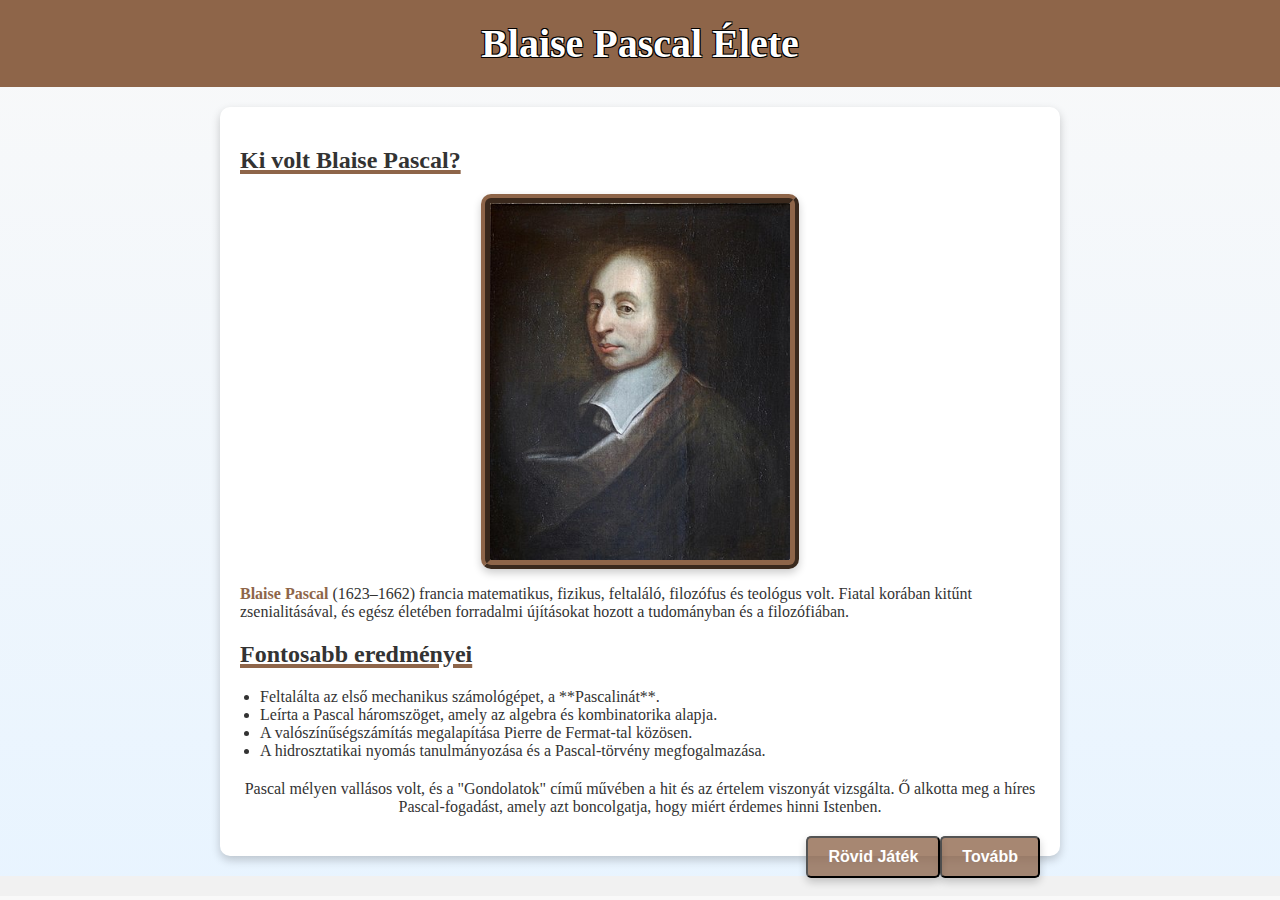
<file: index.html>
<!DOCTYPE html>
<html lang="hu">
<head>
    <meta charset="UTF-8">
    <meta name="viewport" content="width=device-width, initial-scale=1.0">
    <title>Blaise Pascal Élete</title>
    <link rel="stylesheet" href="style.css">
   
</head>
<body>
    <header>
        <h1>Blaise Pascal Élete</h1>
    </header>
    <main>
        <section>
            <h2>Ki volt Blaise Pascal?</h2>
            <img src="Blaise_Pascal_Versailles.JPG" alt="Blaise Pascal portréja" class="portrait">
            <p><span>Blaise Pascal </span>(1623–1662) francia matematikus, fizikus, feltaláló, filozófus és teológus volt. Fiatal korában kitűnt zsenialitásával, és egész életében forradalmi újításokat hozott a tudományban és a filozófiában.</p>
        </section>
        <section>
            <h2>Fontosabb eredményei</h2>
            <ul>
                <li>Feltalálta az első mechanikus számológépet, a **Pascalinát**.</li>
                <li>Leírta a Pascal háromszöget, amely az algebra és kombinatorika alapja.</li>
                <li>A valószínűségszámítás megalapítása Pierre de Fermat-tal közösen.</li>
                <li>A hidrosztatikai nyomás tanulmányozása és a Pascal-törvény megfogalmazása.</li>
            </ul>
        </section>
        <div class="button-container">
            
            <p></p>
                Pascal mélyen vallásos volt, és a "Gondolatok" című művében a hit és az értelem viszonyát vizsgálta. Ő alkotta meg a híres Pascal-fogadást, amely azt boncolgatja, hogy miért érdemes hinni Istenben.
            </p>
        </div>
        <div class="back-button-container">
         <button id="startButton" onclick="startGame2()">Tovább</button>
        </div>
            <button id="startButton" onclick="startGame()">Rövid Játék</button>
        </div>
          
    </main>
    <footer>
       
    </footer>
   
    

<script>
    function startGame() {
        window.location.href = "jatek.html"; 
    }
    function startGame2() {
        window.location.href = "matek.html"; 
    }
</script>
</body>
</html>
</file>
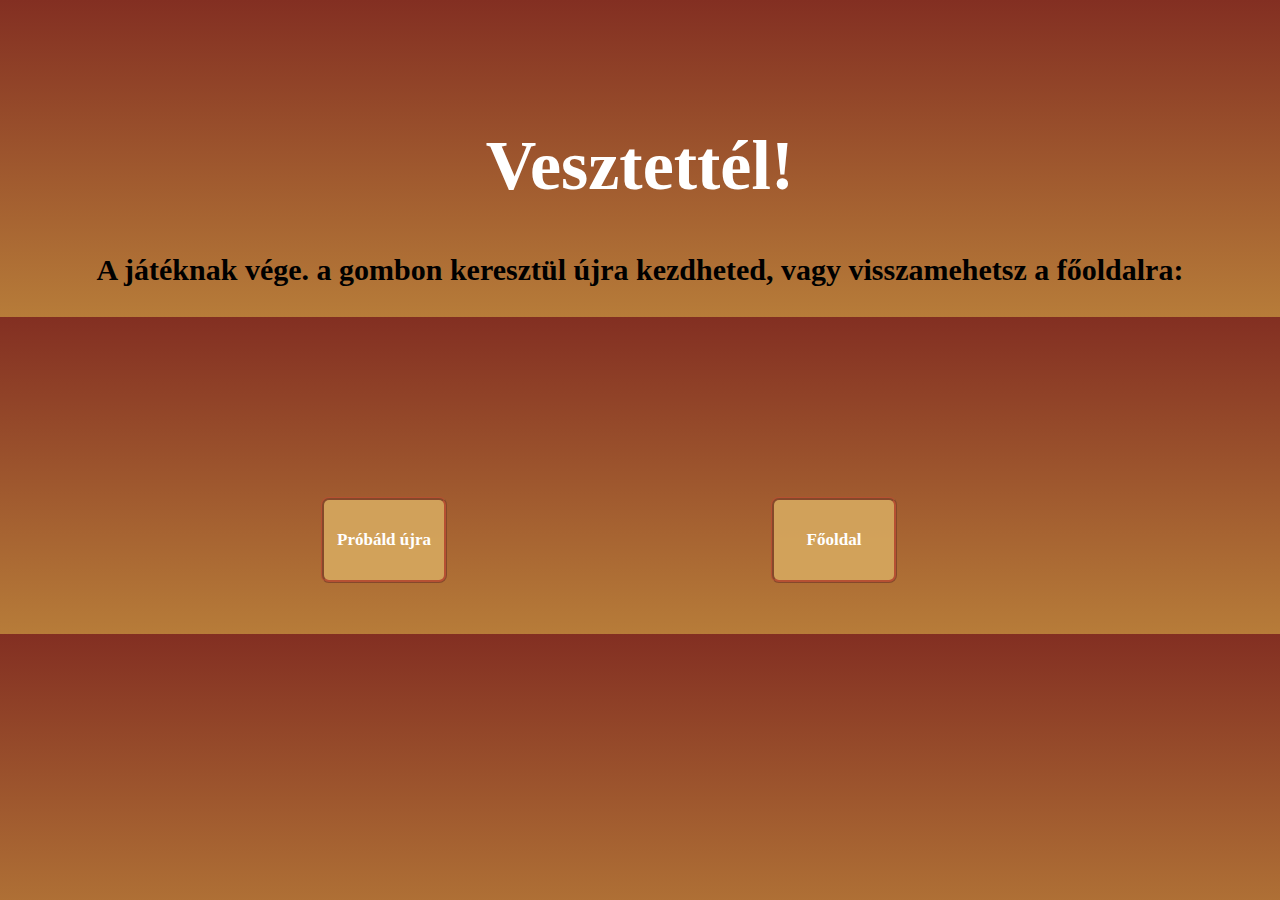
<file: loser.html>
<!DOCTYPE html>
<html lang="en">
<head>
    <meta charset="UTF-8">
    <meta name="viewport" content="width=device-width, initial-scale=1.0">
    <title>vesztettel</title>
</head>
<style>
    p{ font-family: cursive;
        text-align: center;
        font-weight: bold;
        font-size: 30px ;
    }
    body{
        background: linear-gradient(to bottom, #832f22, #b77c39);
    }
    H1{
        font-size: 70px ;
        text-align: center;
    font-family: cursive;
   
    color: #fff;
    text-align: center;
    -webkit-animation: glow 1s ease-in-out infinite alternate;
    -moz-animation: glow 1s ease-in-out infinite alternate;
    animation: glow 1s ease-in-out infinite alternate;
    margin-top: 10%;
  }
  
  @-webkit-keyframes glow {
    from {
      text-shadow: 0 0 10px #fff, 0 0 20px #fff, 0 0 30px #e60073, 0 0 40px #8e3330, 0 0 50px #cc4916, 0 0 60px #e60000, 0 0 70px #500808;
    }
    to {
      text-shadow: 0 0 20px #fff, 0 0 30px #c60000, 0 0 40px #FFD700, 0 0 50px #ff624d, 0 0 60px #ff0d00, 0 0 70px #ff4da6, 0 0 80px #b10b0b;
    }
  }

  #egyik{
    position: absolute;
    left: 30%;
    top: 60%;
    transform: translate(-50%, -50%);
    background-color: #d5a75ee9;
    height: 80px;
    width: 120px;
    color: white;
    font-size: 17px;
    text-align: center;
    line-height: 80px; /* Az elem tartalmát függőlegesen középre helyezi */
    text-decoration: none; /* Eltávolítja az alapértelmezett aláhúzást */
    border-radius: 8px; /* Lekerekített sarkok opcionálisan */
    border:ridge rgba(163, 24, 24, 0.583) ;
  }
  #masik{
    position: absolute;
    right: 25%;
    top: 60%;
    transform: translate(-50%, -50%);
    background-color: #d5a75ee9;
    height: 80px;
    width: 120px;
    color: white;
    font-size: 17px;
    text-align: center;
    line-height: 80px; /* Az elem tartalmát függőlegesen középre helyezi */
    text-decoration: none; /* Eltávolítja az alapértelmezett aláhúzást */
    border-radius: 8px; /* Lekerekített sarkok opcionálisan */
    border:ridge rgba(163, 24, 24, 0.583) ;
   

  }
  #masik:hover{
    background-color: #4d3611e9;
    color: white;

  }
  
  #egyik:hover{
    background-color: #4d3611e9;
    color: white;

  }
    
</style>
<body>
    <H1>Vesztettél!</H1>
    <p>A játéknak vége. a gombon keresztül újra kezdheted, vagy visszamehetsz a főoldalra:</p>

    <p><a id="egyik" href="../MATEK/jatek.html">Próbáld újra</a></p>
    <p><a id="masik" href="../MATEK/index.html">Főoldal</a></p>
    
</body>
</html>
</file>
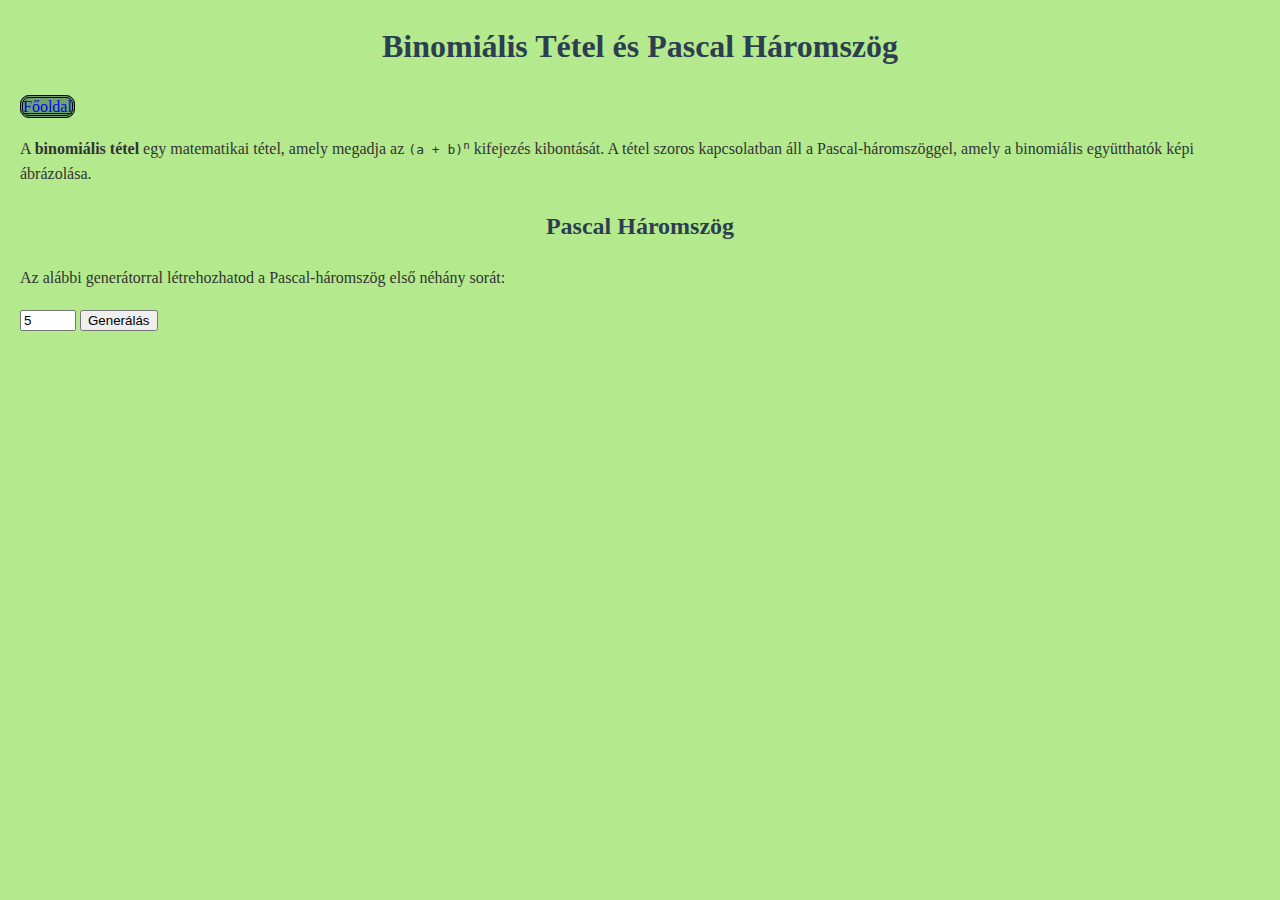
<file: matek.html>
<!DOCTYPE html>
<html lang="hu">
<head>
    <meta charset="UTF-8">
    <meta name="viewport" content="width=device-width, initial-scale=1.0">
    <title>Binomiális Tétel és Pascal Háromszög</title>
    <style>
        a{
           background-color: rgb(110, 163, 110);
           border: double black;
           border-radius: 9px;
           text-align: center;
   

        }
        body {
            font-family: cursive;
            line-height: 1.6;
            margin: 20px;
            padding: 0;
            background-color: #a7e67ada;
            color: #333;
        }
        h1, h2 {
            color: #2c3e50;
            text-align: center;
            font-family: fantasy;
        }
        .triangle-container {
            text-align: center;
            margin-top: 20px;
        }
        .row {
            margin: 5px 0;
        }
        .cell {
            display: inline-block;
            width: 30px;
            height: 30px;
            line-height: 30px;
            text-align: center;
            background-color: #3498db;
            color: white;
            margin: 2px;
            border-radius: 5px;
        }
    </style>
</head>
<body>
    <h1>Binomiális Tétel és Pascal Háromszög</h1>
    <p><a id="masik" href="../MATEK/index.html">Főoldal</a></p>
    <p>
        A <strong>binomiális tétel</strong> egy matematikai tétel, amely megadja az 
        <code>(a + b)<sup>n</sup></code> kifejezés kibontását. A tétel szoros kapcsolatban áll a Pascal-háromszöggel, 
        amely a binomiális együtthatók képi ábrázolása.
    </p>
    <h2>Pascal Háromszög</h2>
    <p>Az alábbi generátorral létrehozhatod a Pascal-háromszög első néhány sorát:</p>
    <input type="number" id="rows" min="1" max="20" value="5">
    <button onclick="generateTriangle()">Generálás</button>
    <div class="triangle-container" id="triangle"></div>

    <script>
        function generateTriangle() {
            const rows = document.getElementById('rows').value;
            const triangleContainer = document.getElementById('triangle');
            triangleContainer.innerHTML = ''; // Törli a korábbi tartalmat

            const triangle = [];
            for (let i = 0; i < rows; i++) {
                triangle[i] = [];
                for (let j = 0; j <= i; j++) {
                    if (j === 0 || j === i) {
                        triangle[i][j] = 1;
                    } else {
                        triangle[i][j] = triangle[i - 1][j - 1] + triangle[i - 1][j];
                    }
                }
            }

            triangle.forEach(row => {
                const rowDiv = document.createElement('div');
                rowDiv.className = 'row';
                row.forEach(cell => {
                    const cellDiv = document.createElement('div');
                    cellDiv.className = 'cell';
                    cellDiv.textContent = cell;
                    rowDiv.appendChild(cellDiv);
                });
                triangleContainer.appendChild(rowDiv);
            });
        }
    </script>
</body>
</html>
</file>
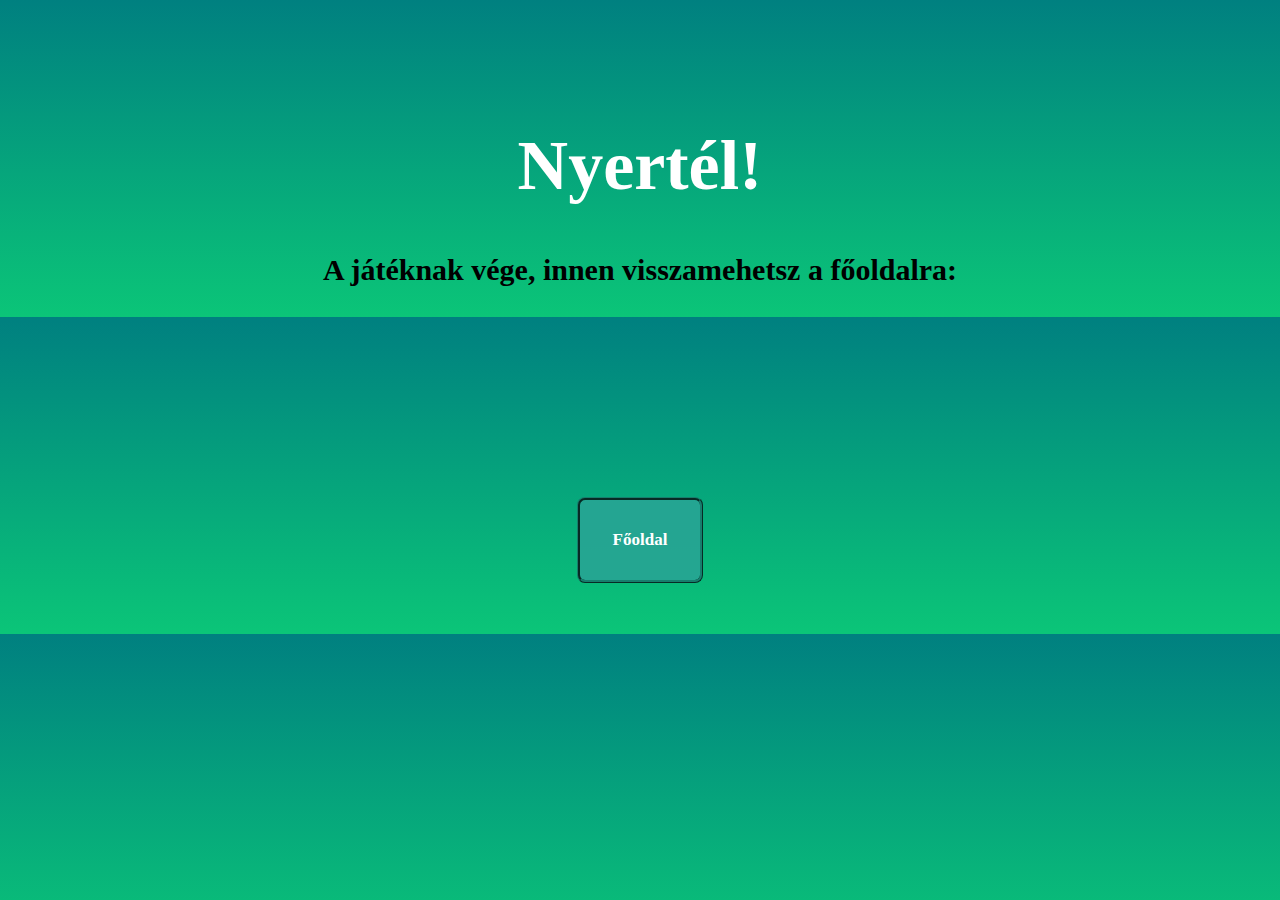
<file: winner.html>
<!DOCTYPE html>
<html lang="en">
<head>
    <meta charset="UTF-8">
    <meta name="viewport" content="width=device-width, initial-scale=1.0">
    <title>nyertel</title>
</head>
<style>
    p{ font-family: cursive;
        text-align: center;
        font-weight: bold;
        font-size: 30px ;
    }
    body{
        background: linear-gradient(to bottom, teal, rgb(11, 197, 120));
    }
    H1{
        font-size: 70px ;
        text-align: center;
    font-family: cursive;
   
    color: #fff;
    text-align: center;
    -webkit-animation: glow 1s ease-in-out infinite alternate;
    -moz-animation: glow 1s ease-in-out infinite alternate;
    animation: glow 1s ease-in-out infinite alternate;
    margin-top: 10%;
  }
  
  @-webkit-keyframes glow {
    from {
      text-shadow: 0 0 10px #fff, 0 0 20px #fff, 0 0 30px #00e608, 0 0 40px #24b463, 0 0 50px #ffffff, 0 0 60px #17bd57, 0 0 70px #3d9010;
    }
    to {
      text-shadow: 0 0 20px #fff, 0 0 30px teal, 0 0 40px turquoise, 0 0 50px indigo, 0 0 60px white, 0 0 70px #14afa7, 0 0 80px #15765c;
    }
  }


  
  a{
    position: absolute;
   
    top: 60%;
    transform: translate(-50%, -50%);
    background-color: #27a494e9;
    height: 80px;
    width: 120px;
    color: white;
    font-size: 17px;
    text-align: center;
    line-height: 80px; /* Az elem tartalmát függőlegesen középre helyezi */
    text-decoration: none; /* Eltávolítja az alapértelmezett aláhúzást */
    border-radius: 8px; /* Lekerekített sarkok opcionálisan */
    border:ridge rgb(23, 126, 109) ;
   

  }
  #masik:hover{
    background-color: #0f846be9;
    color: white;

  }
    
</style>
<body>
    <H1>Nyertél!</H1>
    <p>A játéknak vége, innen visszamehetsz a főoldalra:</p>
    <p><a id="masik" href="../MATEK/index.html">Főoldal</a></p>
    
</body>
</html>
</file>
<file: style.css>
body {
    font-family: 'Arial', sans-serif;
    margin: 0;
    padding: 0;
    background: linear-gradient(to bottom, #f9f9f9, #e8f4ff);
    color: #333;
    font-family: cursive;
}
img{
    border: ridge #8e6549 9px;
}

header {
    background-color: #8e6549;
    color: white;
    padding: 20px 15px;
    text-align: center;
}

header h1 {
    margin: 0;
    font-size: 2.5em;
    text-shadow: 
    -1px -1px 0 black, 
    1px -1px 0 black,  
    -1px 1px 0 black,  
    1px 1px 0 black;
}

main {
    padding: 20px;
    max-width: 800px;
    margin: 20px auto;
    background: white;
    border-radius: 10px;
    box-shadow: 0 4px 10px rgba(0, 0, 0, 0.2);
}

section {
    margin-bottom: 20px;
}

.portrait {
    width: 100%;
    max-width: 300px;
    display: block;
    margin: 10px auto;
    border-radius: 10px;
    box-shadow: 0 4px 8px rgba(0, 0, 0, 0.2);
}

ul {
    padding-left: 20px;
}

.button-container {
    text-align: center;
    margin-top: 20px;
}

#more-info {
    background-color: #8e6549c6;
    color: white;
    border: none;
    padding: 10px 20px;
    border-radius: 5px;
    font-size: 16px;
    cursor: pointer;
    box-shadow: 0 4px 8px rgba(0, 0, 0, 0.2);
}

#more-info:hover {
    background-color: #472a16b0;
}

#extra-info {
    margin-top: 10px;
    font-style: italic;
    color: #555;
}

.back-button-container {
    text-align: center;
    margin-top: 20px;
}

a.button {
    text-decoration: none;
    color: white;
    background-color: #8e6549c6;
    padding: 10px 20px;
    border-radius: 5px;
    font-size: 16px;
    font-weight: bold;
    box-shadow: 0 4px 8px rgba(0, 0, 0, 0.2);
}

a.button:hover {
    background-color: #331c0cc6;
}

footer {
    text-align: center;
    padding: 10px;
    background-color: #f1f1f1;
    margin-top: 20px;
}
h2{
    text-decoration: underline #8e6549 4px;
}
span{
    color: #8e6549;
    font-weight: bolder;
}
.button{
    text-decoration: none;
    color: white;
    background-color: #8e6549c6;
    padding: 10px 20px;
    border-radius: 5px;
    font-size: 16px;
    font-weight: bold;
    box-shadow: 0 4px 8px rgba(0, 0, 0, 0.2);

}
#startButton{
    text-decoration: none;
    color: white;
    background-color: #8e6549c6;
    padding: 10px 20px;
    border-radius: 5px;
    font-size: 16px;
    font-weight: bold;
    box-shadow: 0 4px 8px rgba(0, 0, 0, 0.2);
    margin: auto;
    float: right;
 

}
#startButton:hover {
    background-color: #331c0cc6;
}
</file>
